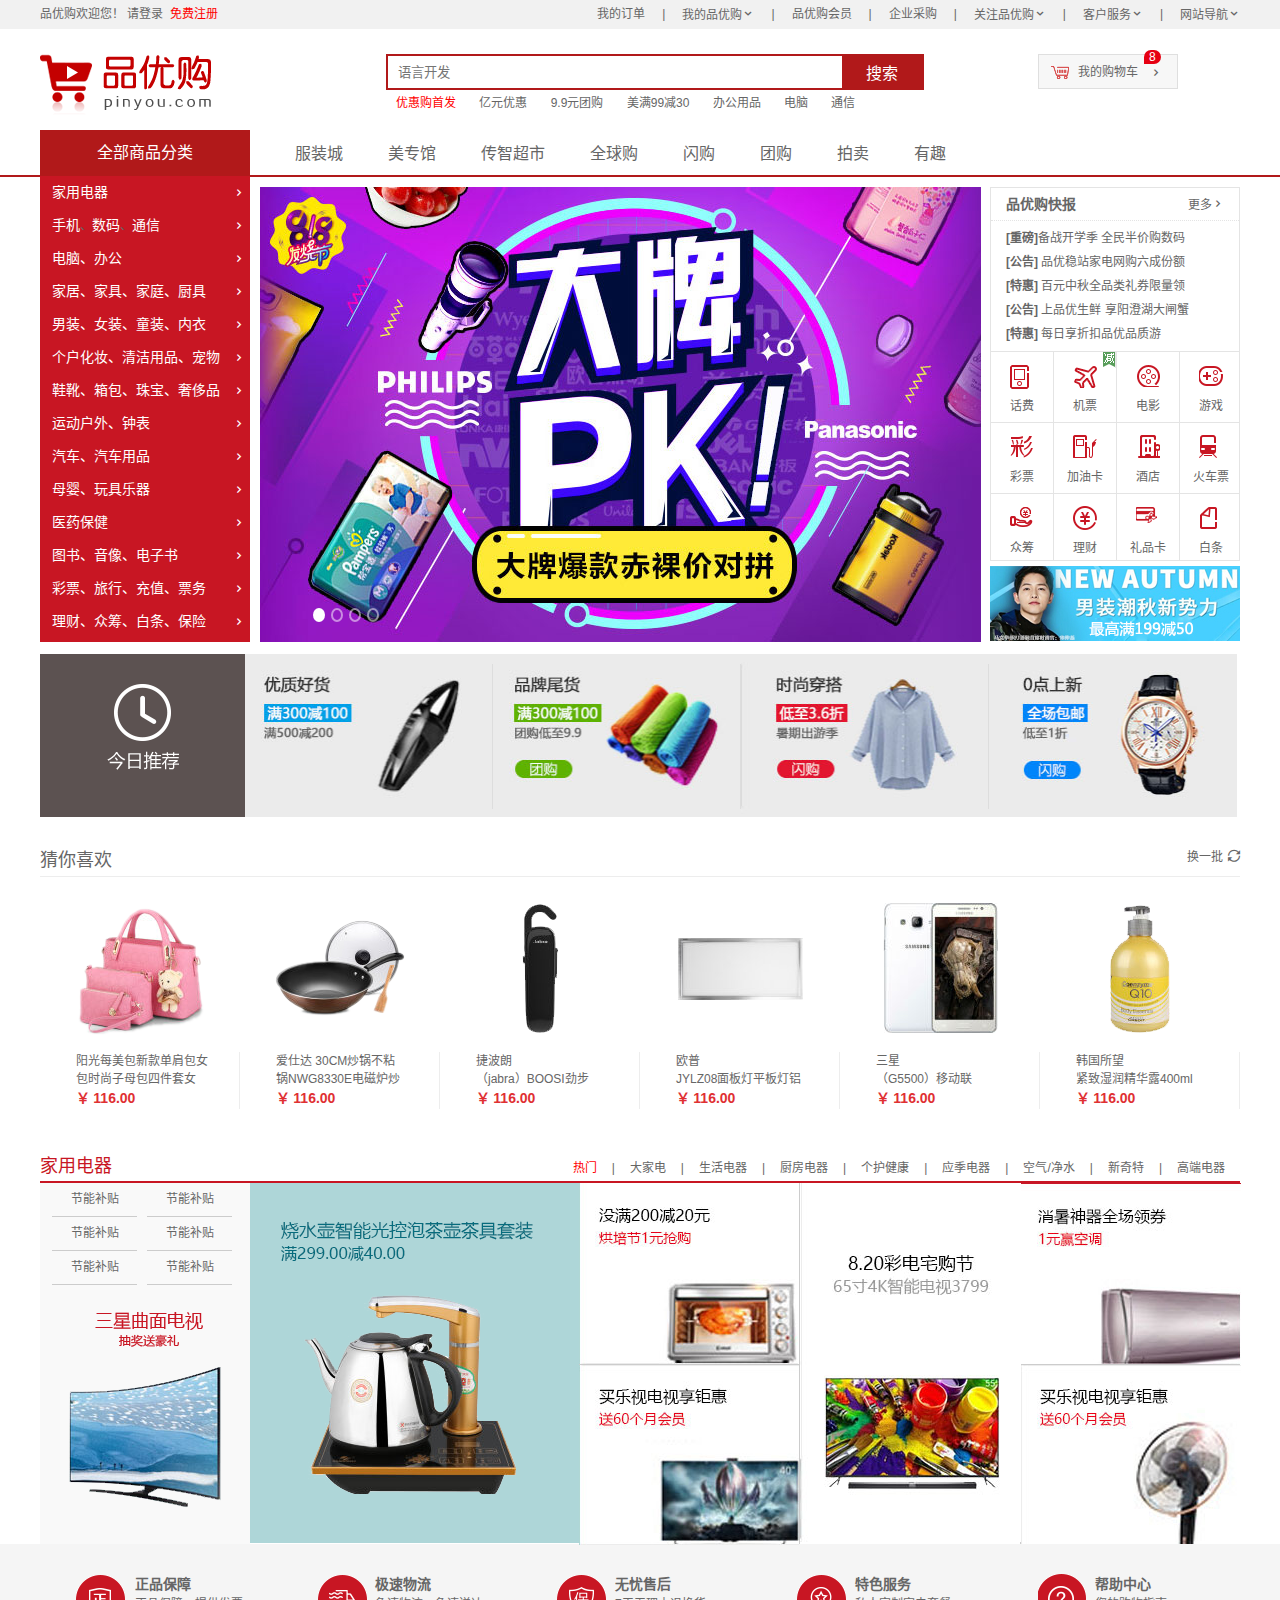
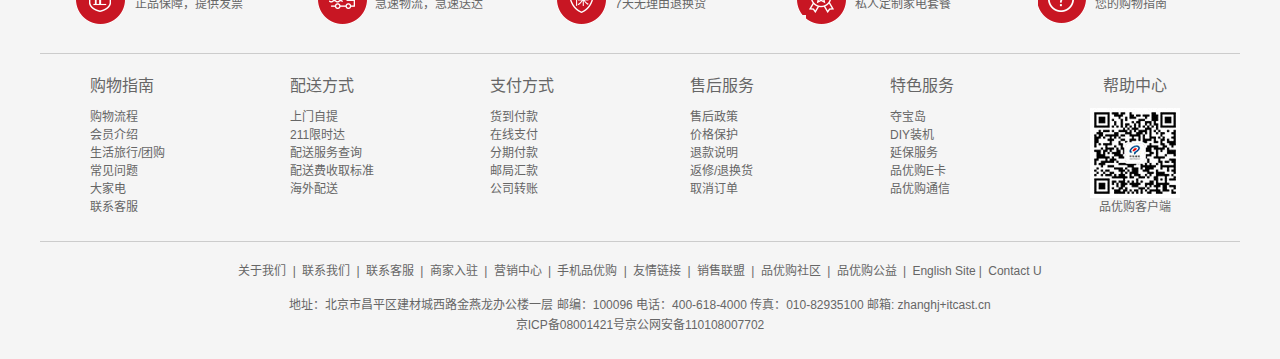
<file: index.html>
<!DOCTYPE html>
<html lang="zh-CN">
<head>
    <meta charset="UTF-8">
    <title>品优购商城-综合网购首选-正品低价、品质保障、配送及时、轻松购物！</title>
<!--    网站说明-->
    <meta name="description" content="品优购商城-专业的综合网上购物商城,销售家电、数码通讯、电脑、家居百货、服装服饰、母婴、图书、食品等数万
    个品牌优质商品.便捷、诚信的服务，为您提供愉悦的网上购物体验!" />
<!--    关键字-->
    <meta name="keywords" content="网上购物,网上商城,手机,笔记本,电脑,MP3,CD,VCD,DV,相机,数码,配件,手表,存储卡,京东" />

<!--    引入favicon图标-->
    <link rel="shortcut icon" href="favicon.ico">
<!--  引入初始化样式页面-->
    <link rel="stylesheet" href="css/base.css">
<!--引入公共样式文件-->
    <link rel="stylesheet" href="css/common.css">
<!--    引入index.css首页专有css-->
    <link rel="stylesheet" href="css/index.css">
<!--    这个animate.js 必须写道 index.js的上面引入-->
    <script src="js/animate.js"></script>
<!--    引入首页的js文件-->
    <script src="js/index.js"></script>
</head>
<body>
    <!--快捷导航模块-->
    <section class="shortcut">
        <div class="w">
            <div class="fl">
                <ul>
                    <li>品优购欢迎您！&nbsp;</li>
                    <li>
                        <a href="#">请登录</a>&nbsp;
                        <a href="register.html" class="style_red">免费注册</a>
                    </li>
                </ul>
            </div>
            <div class="fr">
                <ul>
                    <li>我的订单</li>
                    <li>|</li>
                    <li class="arrow-icon">我的品优购</li>
                    <li>|</li>
                    <li>品优购会员</li>
                    <li>|</li>
                    <li>企业采购</li>
                    <li>|</li>
                    <li class="arrow-icon">关注品优购</li>
                    <li>|</li>
                    <li class="arrow-icon">客户服务</li>
                    <li>|</li>
                    <li class="arrow-icon">网站导航</li>
                </ul>
            </div>
        </div>
    </section>
    <!--header 头部模块制作 start-->
    <header class="header w">
    <!--logo模块-->
    <div class="logo">
        <h1>
            <a href="index.html" title="品优购商城">品优购商城</a>
        </h1>
    </div>
    <!--seatch搜索模块制作-->
    <div class="search">
        <input type="search" name="" id="" placeholder="语言开发">
        <button>搜索</button>
    </div>
    <!--hotwords 模块制作-->
    <div class="hotwords">
        <a href="#" class="style_red">优惠购首发 </a>
        <a href="#">亿元优惠 </a>
        <a href="#">9.9元团购 </a>
        <a href="#">美满99减30</a>
        <a href="#">办公用品</a>
        <a href="#">电脑</a>
        <a href="#">通信</a>
    </div>
    <!--shopcar购物车模块-->
    <div class="shopcar">
        <div class="shopico">
            <img src="images/shopico.png" alt="">
            <img src="images/shopico.png" alt="">
            <img src="images/shopico.png" alt="">
        </div>
        我的购物车
        <i class="count">8</i>
    </div>
    </header>
    <!--nav 制作 -->
    <nav class="nav">
        <div class="w">
            <div class="dropdown">
                <div class="dt">全部商品分类</div>
                <div class="dd">
                    <ul>
                        <li><a href="#">家用电器</a></li>
                        <li><a href="list.html">手机</a>、<a href="#">数码</a>、<a href="#">通信</a></li>
                        <li><a href="#">电脑、办公</a></li>
                        <li><a href="#">家居、家具、家庭、厨具</a></li>
                        <li><a href="#">男装、女装、童装、内衣</a></li>
                        <li><a href="#">个户化妆、清洁用品、宠物</a></li>
                        <li><a href="#">鞋靴、箱包、珠宝、奢侈品</a></li>
                        <li><a href="#">运动户外、钟表</a></li>
                        <li><a href="#">汽车、汽车用品</a></li>
                        <li><a href="#">母婴、玩具乐器</a></li>
                        <li><a href="#">医药保健</a></li>
                        <li><a href="#">图书、音像、电子书</a></li>
                        <li><a href="#">彩票、旅行、充值、票务</a></li>
                        <li><a href="#">理财、众筹、白条、保险</a></li>
                    </ul>
                </div>
            </div>
            <div class="navitems">
                <ul>
                    <li><a href="#">服装城</a></li>
                    <li><a href="#">美专馆</a></li>
                    <li><a href="#">传智超市</a></li>
                    <li><a href="#">全球购</a></li>
                    <li><a href="#">闪购</a></li>
                    <li><a href="#">团购</a></li>
                    <li><a href="#">拍卖</a></li>
                    <li><a href="#">有趣</a></li>
                </ul>
            </div>
        </div>
    </nav>
    <!--首页专有的模块main-->
    <div class="w">
        <div class="main">
            <div class="focus fl">
                <!-- 左侧按钮-->
                <a href="javascript:;" class="arrow-l"><</a>
                <!--右侧按钮-->
                <a href="javascript:;" class="arrow-r">></a>
                <!--核心的滚动区域-->
                <ul>
                    <li>
                        <a href=""><img src="upload/focus.jpg" alt=""></a>
                    </li>
                    <li>
                        <a href=""><img src="upload/focus1.jpg" alt=""></a>
                    </li>
                    <li>
                        <a href=""><img src="upload/focus2.jpg" alt=""></a>
                    </li>
                    <li>
                        <a href=""><img src="upload/focus3.jpg" alt=""></a>
                    </li>

                </ul>
                <!-- 小圆圈-->
                <ol class="circle">

                </ol>
            </div>
            <div class="newsflash">
                <div class="news">
                    <div class="news-hd">
                        <h5>品优购快报</h5>
                        <a href="#" class="more">更多</a>
                    </div>
                    <div class="news-bd">
                        <ul>
                            <li><a href="#" id=""><strong>[重磅]</strong>备战开学季 全民半价购数码</a></li>
                            <li><a href="#" id=""><strong>[公告]</strong> 品优稳站家电网购六成份额</a></li>
                            <li><a href="#" id=""><strong>[特惠]</strong> 百元中秋全品类礼券限量领</a></li>
                            <li><a href="#" id=""><strong>[公告]</strong> 上品优生鲜 享阳澄湖大闸蟹</a></li>
                            <li><a href="#" id=""><strong>[特惠]</strong> 每日享折扣品优品质游</a></li>
                        </ul>
                    </div>
                </div>
                <div class="lifeservice">
                    <ul>
                        <li>
                            <a href="#">
                            <i></i>
                            <p>话费</p>
                            </a>
                        </li>
                        <li>
                            <a href="#">
                            <div class="jian">
                            <img src="upload/jianlogo.png" alt="">
                            </div>
                            <i></i>
                            <p>机票</p>
                            </a>
                        </li>
                        <li>
                            <a href="#">
                            <i></i>
                            <p>电影</p>
                            </a>
                        </li>
                        <li>
                            <a href="#">
                            <i></i>
                            <p>游戏</p>
                            </a>
                        </li>
                        <li>
                            <a href="#">
                            <i></i>
                            <p>彩票</p>
                            </a>
                        </li>
                        <li>
                            <a href="#">
                            <i></i>
                            <p>加油卡</p>
                            </a>
                        </li>
                        <li>
                            <a href="#">
                            <i></i>
                            <p>酒店</p>
                            </a>
                        </li>
                        <li>
                            <a href="#">
                            <i></i>
                            <p>火车票</p>
                            </a>
                        </li>
                        <li>
                            <a href="#">
                            <i></i>
                            <p>众筹</p>
                            </a>
                        </li>
                        <li>
                            <a href="#">
                            <i></i>
                            <p>理财</p>
                            </a>
                        </li>
                        <li>
                            <a href="#">
                            <i></i>
                            <p>礼品卡</p>
                            </a>
                        </li>
                        <li>
                            <a href="#">
                            <i></i>
                            <p>白条</p>
                            </a>
                        </li>
                    </ul>
                </div>
                <div class="bargain">
                    <img src="upload/bargain.png" alt="">
                </div>
            </div>
        </div>
    </div>
    <!--推荐模块-->
    <div class="w recom">
        <div class="recom_hd">
            <img src="images/recom.png" alt="">
        </div>
        <div class="recom_bd">
            <ul>
                <li><img src="upload/recom_01.jpg" alt=""></li>
                <li><img src="upload/recom_02.jpg" alt=""></li>
                <li><img src="upload/recom_03.jpg" alt=""></li>
                <li><img src="upload/recom_04.jpg" alt=""></li>
            </ul>
        </div>
    </div>
    <!--猜你喜欢模块-->
    <div class="w box1">
        <div class="love">
            <h3>猜你喜欢</h3>
            <a href="#">换一批
            <i></i>
            </a>
        </div>
        <div class="shangp">
            <ul>
                <li>
                    <a href="#">
                    <div class="image">
                        <img src="upload/s1.png" alt="">
                    </div>
                    <div class="info">
                        <h4>阳光每美包新款单肩包女<br>包时尚子母包四件套女</h4>
                        <span class="num">￥</span>
                        <span class="del">116.00</span>
                    </div>
                    </a>
                </li>
                <li>
                    <a href="#">
                    <div class="image">
                        <img src="upload/s2.png" alt="">
                    </div>
                    <div class="info">
                        <h4>爱仕达 30CM炒锅不粘<br>锅NWG8330E电磁炉炒</h4>

                        <span class="num">￥</span>
                        <span class="del">116.00</span>
                    </div>
                    </a>
                </li>
                <li>
                    <a href="#">
                    <div class="image">
                        <img src="upload/s3.png" alt="">
                    </div>
                    <div class="info">
                        <h4>捷波朗<br>（jabra）BOOSI劲步</h4>
                        <span class="num">￥</span>
                        <span class="del">116.00</span>
                    </div>
                    </a>
                </li>
                <li>
                    <a href="#">
                    <div class="image">
                        <img src="upload/s4.png" alt="">
                    </div>
                    <div class="info">
                        <h4>欧普<br>JYLZ08面板灯平板灯铝</h4>
                        <span class="num">￥</span>
                        <span class="del">116.00</span>
                    </div>
                    </a>
                </li>
                <li>
                    <a href="#">
                    <div class="image">
                        <img src="upload/s5.png" alt="">
                    </div>
                    <div class="info">
                        <h4>三星<br>（G5500）移动联</h4>
                        <span class="num">￥</span>
                        <span class="del">116.00</span>
                    </div>
                    </a>
                </li>
                <li>
                    <a href="#">
                    <div class="image">
                        <img src="upload/s6.png" alt="">
                    </div>
                    <div class="info">
                        <h4>韩国所望<br>紧致湿润精华露400ml</h4>
                        <span class="num">￥</span>
                        <span class="del">116.00</span>
                    </div>
                    </a>
                </li>
            </ul>
        </div>
    </div>
    <!--楼层区域模块-->
    <div class="floor">
    <!--1楼家电区域-->
        <div class="w jiadian">
            <div class="box_hd">
                <h3>家用电器</h3>
                <div class="tab_list">
                    <ul>
                        <li><a href="#" class="style_red">热门</a>|</li>
                        <li><a href="#">大家电</a>|</li>
                        <li><a href="#">生活电器</a>|</li>
                        <li><a href="#">厨房电器</a>|</li>
                        <li><a href="#">个护健康</a>|</li>
                        <li><a href="#">应季电器</a>|</li>
                        <li><a href="#">空气/净水</a>|</li>
                        <li><a href="#">新奇特</a>|</li>
                        <li><a href="#">高端电器</a></li>
                    </ul>
                </div>
            </div>
            <div class="box_bd">
                <div class="tab_content">
                    <div class="tab_list_item">
                        <div class="col_210">
                            <ul>
                                <li><a href="#">节能补贴</a></li>
                                <li><a href="#">节能补贴</a></li>
                                <li><a href="#">节能补贴</a></li>
                                <li><a href="#">节能补贴</a></li>
                                <li><a href="#">节能补贴</a></li>
                                <li><a href="#">节能补贴</a></li>
                            </ul>
                            <a href="#"><img src="upload/floor-1-1.png" alt=""></a>
                        </div>
                        <div class="col_329">
                            <a href="#"><img src="upload/floor-1-2.png" alt=""></a>
                        </div>
                        <div class="col_221">
                            <a href="#" class="bb"><img src="upload/floor-1-3.jpg" alt=""></a>
                            <a href="#"><img src="upload/floor-1-4.jpg" alt=""></a>
                        </div>
                        <div class="col_221">
                            <a href="#"><img src="upload/floor-1-5.jpg" alt=""></a>
                        </div>
                        <div class="col_219">
                            <a href="#" class="bb"><img src="upload/floor-1-6.jpg" alt=""></a>
                            <a href="#"><img src="upload/floor-1-7.jpg" alt=""></a>


                        </div>
                    </div>
                </div>
            </div>
        </div>
    </div>


    <!--    底部模块的制作-->
    <footer class="footer">
        <div class="w">
            <div class="mod_service">
                <ul>
                    <li>
                        <h5 class="ensure"></h5>
                        <div class="service_txt">
                            <h4>正品保障</h4>
                            <p>正品保障，提供发票</p>
                        </div>
                    </li>
                    <li>
                        <h5 class="logistics"></h5>
                        <div class="service_txt">
                            <h4 >极速物流</h4>
                            <p>急速物流，急速送达</p>
                        </div>
                    </li>
                    <li>
                        <h5 class="service"></h5>
                        <div class="service_txt">
                            <h4>无忧售后</h4>
                            <p>7天无理由退换货</p>
                        </div>
                    </li>
                    <li>
                        <h5 class="item"></h5>
                        <div class="service_txt">
                            <h4>特色服务</h4>
                            <p>私人定制家电套餐</p>
                        </div>
                    </li>
                    <li>
                        <h5 class="assist"></h5>
                        <div class="service_txt">
                            <h4>帮助中心</h4>
                            <p>您的购物指南</p>
                        </div>
                    </li>
                </ul>
            </div>
            <div class="mod_help">
                <dl>
                    <dt>购物指南</dt>
                    <dd><a href="#">购物流程</a></dd>
                    <dd><a href="#">会员介绍</a></dd>
                    <dd><a href="#">生活旅行/团</a>购</dd>
                    <dd><a href="#">常见问题</a></dd>
                    <dd><a href="#">大家电</a></dd>
                    <dd><a href="#">联系客服</a></dd>
                </dl>
                <dl>
                    <dt>配送方式</dt>
                    <dd><a href="#">上门自提</a></dd>
                    <dd><a href="#">211限时达</a></dd>
                    <dd><a href="#">配送服务查询</a></dd>
                    <dd><a href="#">配送费收取标准</a></dd>
                    <dd><a href="#">海外配送</a></dd>
                </dl>
                <dl>
                    <dt>支付方式</dt>
                    <dd><a href="#">货到付款</a></dd>
                    <dd><a href="#">在线支付</a></dd>
                    <dd><a href="#">分期付款</a></dd>
                    <dd><a href="#">邮局汇款</a></dd>
                    <dd><a href="#">公司转账</a></dd>
                </dl>
                <dl>
                    <dt>售后服务</dt>
                    <dd><a href="#">售后政策</a></dd>
                    <dd><a href="#">价格保护</a></dd>
                    <dd><a href="#">退款说明</a></dd>
                    <dd><a href="#">返修/退换货</a></dd>
                    <dd><a href="#">取消订单</a></dd>

                </dl>
                <dl>
                    <dt>特色服务</dt>
                    <dd><a href="#">夺宝岛</a></dd>
                    <dd><a href="#">DIY装机</a></dd>
                    <dd><a href="#">延保服务</a></dd>
                    <dd><a href="#">品优购E卡</a></dd>
                    <dd><a href="#">品优购通信</a></dd>
                </dl>
                <dl>
                    <dt>帮助中心</dt>
                    <img src="images/wx_cz.jpg" alt="">
                    品优购客户端
                </dl>
            </div>
            <div class="mod_copyright">
                <div class="links">
                    <a href="#">关于我们</a>   | <a href="#">联系我们</a>  | <a href="#">联系客服</a>  | <a href="#">商家入驻</a>  | <a
                        href="#">营销中心</a>  | <a href="#">手机品优购</a>  | <a href="#">友情链接 </a> | <a href="#">销售联盟</a>  | <a
                        href="#">品优购社区</a>   | <a href="#">品优购公益</a>  | <a href="#">English Site</a>| <a href="#">Contact U</a>
                 </div>
                <div class="copyright">
                    地址：北京市昌平区建材城西路金燕龙办公楼一层 邮编：100096 电话：400-618-4000 传真：010-82935100 邮箱: zhanghj+itcast.cn</br>
                    京ICP备08001421号京公网安备110108007702
                </div>
            </div>
        </div>
    </footer>
</body>
</html>
</file>
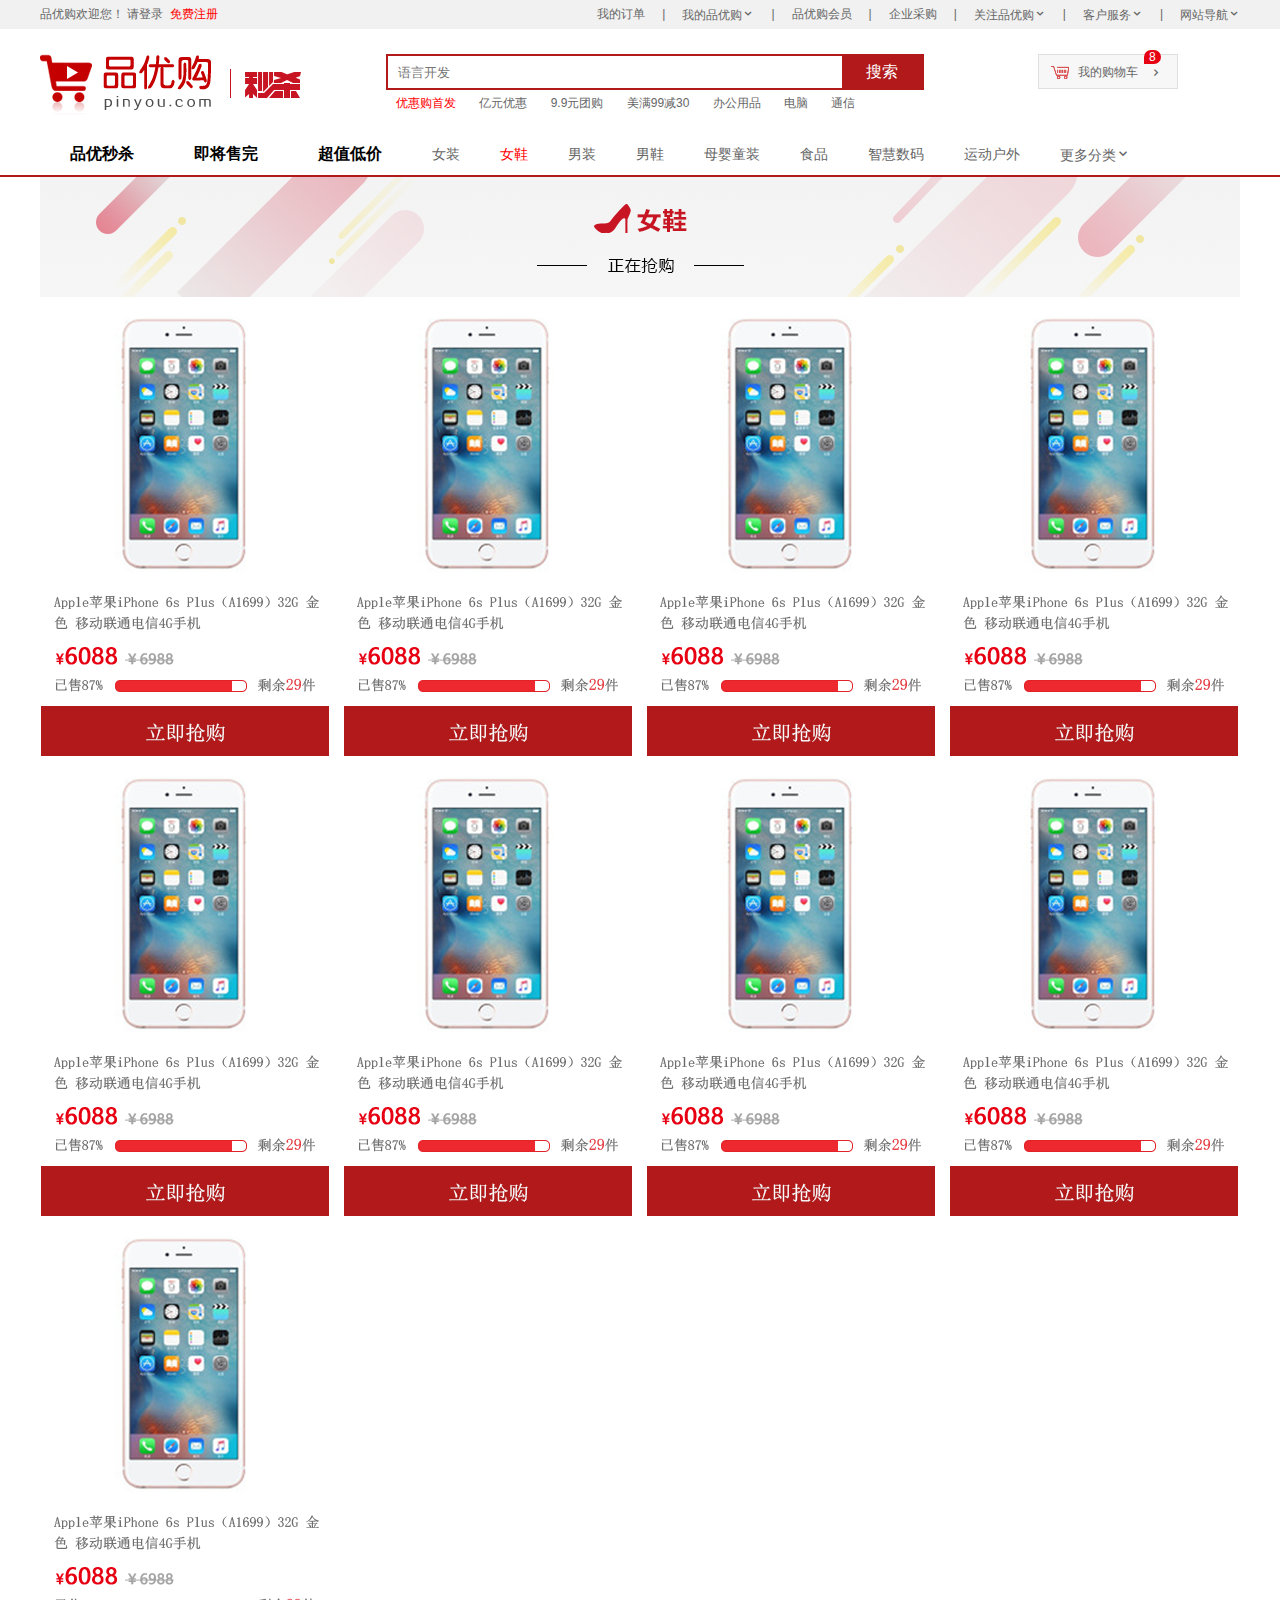
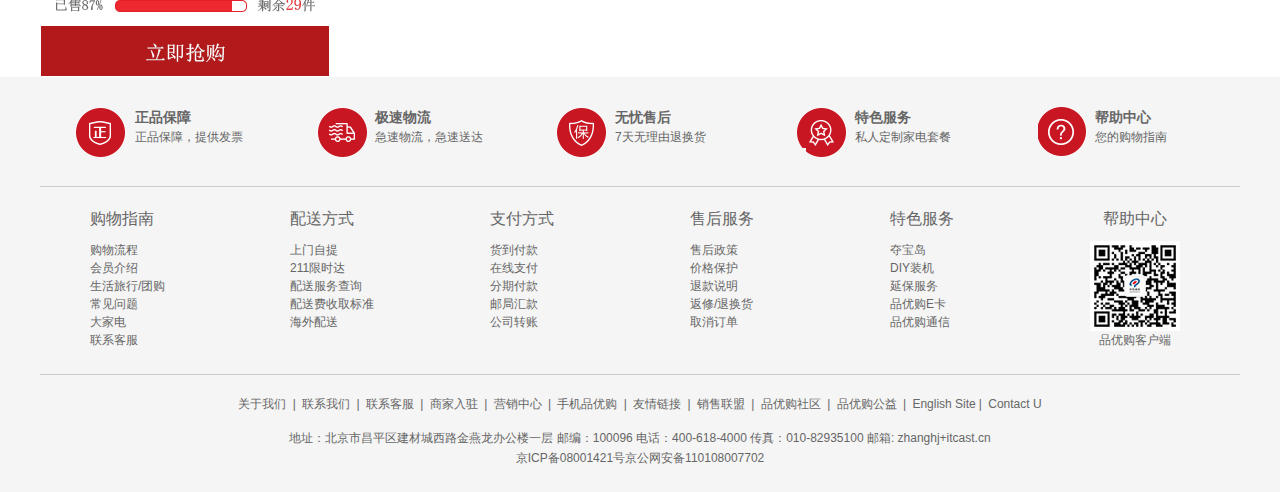
<file: list.html>
<!DOCTYPE html>
<html lang="en">
<head>
    <meta charset="UTF-8">
    <title>列表页-综合网购首选-正品低价、品质保障、配送及时、轻松购物！</title>
    <!--网站说明-->
    <meta name="description" content="品优购商城-专业的综合网上购物商城,销售家电、数码通讯、电脑、家居百货、服装服饰、母婴、图书、食品等数万
    个品牌优质商品.便捷、诚信的服务，为您提供愉悦的网上购物体验!" />
    <!--关键字-->
    <meta name="keywords" content="网上购物,网上商城,手机,笔记本,电脑,MP3,CD,VCD,DV,相机,数码,配件,手表,存储卡,京东" />
    <!--引入favicon图标-->
    <link rel="shortcut icon" href="favicon.ico">
    <!--  引入初始化样式页面-->
    <link rel="stylesheet" href="css/base.css">
    <!--引入公共样式文件-->
    <link rel="stylesheet" href="css/common.css">
    <!--引入列表页css-->
    <link rel="stylesheet" href="css/list.css">
</head>
<body>
    <!--快捷导航模块-->
    <section class="shortcut">
        <div class="w">
            <div class="fl">
                <ul>
                    <li>品优购欢迎您！&nbsp;</li>
                    <li>
                        <a href="#">请登录</a>&nbsp;
                        <a href="#" class="style_red">免费注册</a>
                    </li>
                </ul>
            </div>
            <div class="fr">
                <ul>
                    <li>我的订单</li>
                    <li>|</li>
                    <li class="arrow-icon">我的品优购</li>
                    <li>|</li>
                    <li>品优购会员</li>
                    <li>|</li>
                    <li>企业采购</li>
                    <li>|</li>
                    <li class="arrow-icon">关注品优购</li>
                    <li>|</li>
                    <li class="arrow-icon">客户服务</li>
                    <li>|</li>
                    <li class="arrow-icon">网站导航</li>
                </ul>
            </div>
        </div>
    </section>
    <!--header 头部模块制作 start-->
    <header class="header w">
        <!--logo模块-->
        <div class="logo">
        <h1>
            <a href="index.html" title="品优购商城">品优购商城</a>
        </h1>
    </div>
        <!--列表页的秒杀模块-->
        <div class="sk">
            <img src="images/sk.png" alt="">
        </div>
    <!--seatch搜索模块制作-->
    <div class="search">
        <input type="search" name="" id="" placeholder="语言开发">
        <button>搜索</button>
    </div>
    <!--hotwords 模块制作-->
    <div class="hotwords">
        <a href="#" class="style_red">优惠购首发 </a>
        <a href="#">亿元优惠 </a>
        <a href="#">9.9元团购 </a>
        <a href="#">美满99减30</a>
        <a href="#">办公用品</a>
        <a href="#">电脑</a>
        <a href="#">通信</a>
    </div>
    <!--shopcar购物车模块-->
    <div class="shopcar">
        <div class="shopico">
            <img src="images/shopico.png" alt="">
            <img src="images/shopico.png" alt="">
            <img src="images/shopico.png" alt="">
        </div>
        我的购物车
        <i class="count">8</i>
    </div>
    </header>
    <!--nav 制作 -->
    <nav class="nav">
        <div class="w">
            <div class="sk_list">
                <ul>
                    <li><a href="#">品优秒杀</a></li>
                    <li><a href="#">即将售完</a></li>
                    <li><a href="#">超值低价</a></li>
                </ul>
            </div>
            <div class="sk_con">
                <ul>
                    <li><a href="#">女装</a></li>
                    <li><a href="#" class="style_red">女鞋</a></li>
                    <li><a href="#">男装</a></li>
                    <li><a href="#">男鞋</a></li>
                    <li><a href="#">母婴童装</a></li>
                    <li><a href="#">食品</a></li>
                    <li><a href="#">智慧数码</a></li>
                    <li><a href="#">运动户外</a></li>
                    <li><a href="#">更多分类</a></li>
                </ul>
            </div>
        </div>
    </nav>
    <!--列表页主体部分-->
    <div class="w sk_container">
        <div class="sk_hd">
            <img src="upload/bg_03.png" alt="">
        </div>
        <div class="sk_bd">
           <ul class="clearfix"> <!--clearfix清除浮动-->
                <li>
                    <img src="upload/list.png" alt="">
                </li>
                <li>
                    <img src="upload/list.png" alt="">
                </li>
                <li>
                    <img src="upload/list.png" alt="">
                </li>
                <li>
                    <img src="upload/list.png" alt="">
                </li>
                <li>
                    <img src="upload/list.png" alt="">
                </li>
                <li>
                    <img src="upload/list.png" alt="">
                </li>
                <li>
                    <img src="upload/list.png" alt="">
                </li>
                <li>
                    <img src="upload/list.png" alt="">
                </li>
                <li>
                    <img src="upload/list.png" alt="">
                </li>
            </ul>

        </div>
    </div>



    <!--    底部模块的制作-->
    <footer class="footer">
        <div class="w">
            <div class="mod_service">
                <ul>
                    <li>
                        <h5 class="ensure"></h5>
                        <div class="service_txt">
                            <h4>正品保障</h4>
                            <p>正品保障，提供发票</p>
                        </div>
                    </li>
                    <li>
                        <h5 class="logistics"></h5>
                        <div class="service_txt">
                            <h4 >极速物流</h4>
                            <p>急速物流，急速送达</p>
                        </div>
                    </li>
                    <li>
                        <h5 class="service"></h5>
                        <div class="service_txt">
                            <h4>无忧售后</h4>
                            <p>7天无理由退换货</p>
                        </div>
                    </li>
                    <li>
                        <h5 class="item"></h5>
                        <div class="service_txt">
                            <h4>特色服务</h4>
                            <p>私人定制家电套餐</p>
                        </div>
                    </li>
                    <li>
                        <h5 class="assist"></h5>
                        <div class="service_txt">
                            <h4>帮助中心</h4>
                            <p>您的购物指南</p>
                        </div>
                    </li>
                </ul>
            </div>
            <div class="mod_help">
                <dl>
                    <dt>购物指南</dt>
                    <dd><a href="#">购物流程</a></dd>
                    <dd><a href="#">会员介绍</a></dd>
                    <dd><a href="#">生活旅行/团</a>购</dd>
                    <dd><a href="#">常见问题</a></dd>
                    <dd><a href="#">大家电</a></dd>
                    <dd><a href="#">联系客服</a></dd>
                </dl>
                <dl>
                    <dt>配送方式</dt>
                    <dd><a href="#">上门自提</a></dd>
                    <dd><a href="#">211限时达</a></dd>
                    <dd><a href="#">配送服务查询</a></dd>
                    <dd><a href="#">配送费收取标准</a></dd>
                    <dd><a href="#">海外配送</a></dd>
                </dl>
                <dl>
                    <dt>支付方式</dt>
                    <dd><a href="#">货到付款</a></dd>
                    <dd><a href="#">在线支付</a></dd>
                    <dd><a href="#">分期付款</a></dd>
                    <dd><a href="#">邮局汇款</a></dd>
                    <dd><a href="#">公司转账</a></dd>
                </dl>
                <dl>
                    <dt>售后服务</dt>
                    <dd><a href="#">售后政策</a></dd>
                    <dd><a href="#">价格保护</a></dd>
                    <dd><a href="#">退款说明</a></dd>
                    <dd><a href="#">返修/退换货</a></dd>
                    <dd><a href="#">取消订单</a></dd>

                </dl>
                <dl>
                    <dt>特色服务</dt>
                    <dd><a href="#">夺宝岛</a></dd>
                    <dd><a href="#">DIY装机</a></dd>
                    <dd><a href="#">延保服务</a></dd>
                    <dd><a href="#">品优购E卡</a></dd>
                    <dd><a href="#">品优购通信</a></dd>
                </dl>
                <dl>
                    <dt>帮助中心</dt>
                    <img src="images/wx_cz.jpg" alt="">
                    品优购客户端
                </dl>
            </div>
            <div class="mod_copyright">
                <div class="links">
                    <a href="#">关于我们</a>   | <a href="#">联系我们</a>  | <a href="#">联系客服</a>  | <a href="#">商家入驻</a>  | <a
                        href="#">营销中心</a>  | <a href="#">手机品优购</a>  | <a href="#">友情链接 </a> | <a href="#">销售联盟</a>  | <a
                        href="#">品优购社区</a>   | <a href="#">品优购公益</a>  | <a href="#">English Site</a>| <a href="#">Contact U</a>
                 </div>
                <div class="copyright">
                    地址：北京市昌平区建材城西路金燕龙办公楼一层 邮编：100096 电话：400-618-4000 传真：010-82935100 邮箱: zhanghj+itcast.cn</br>
                    京ICP备08001421号京公网安备110108007702
                </div>
            </div>
        </div>
    </footer>
</body>
</html>
</file>
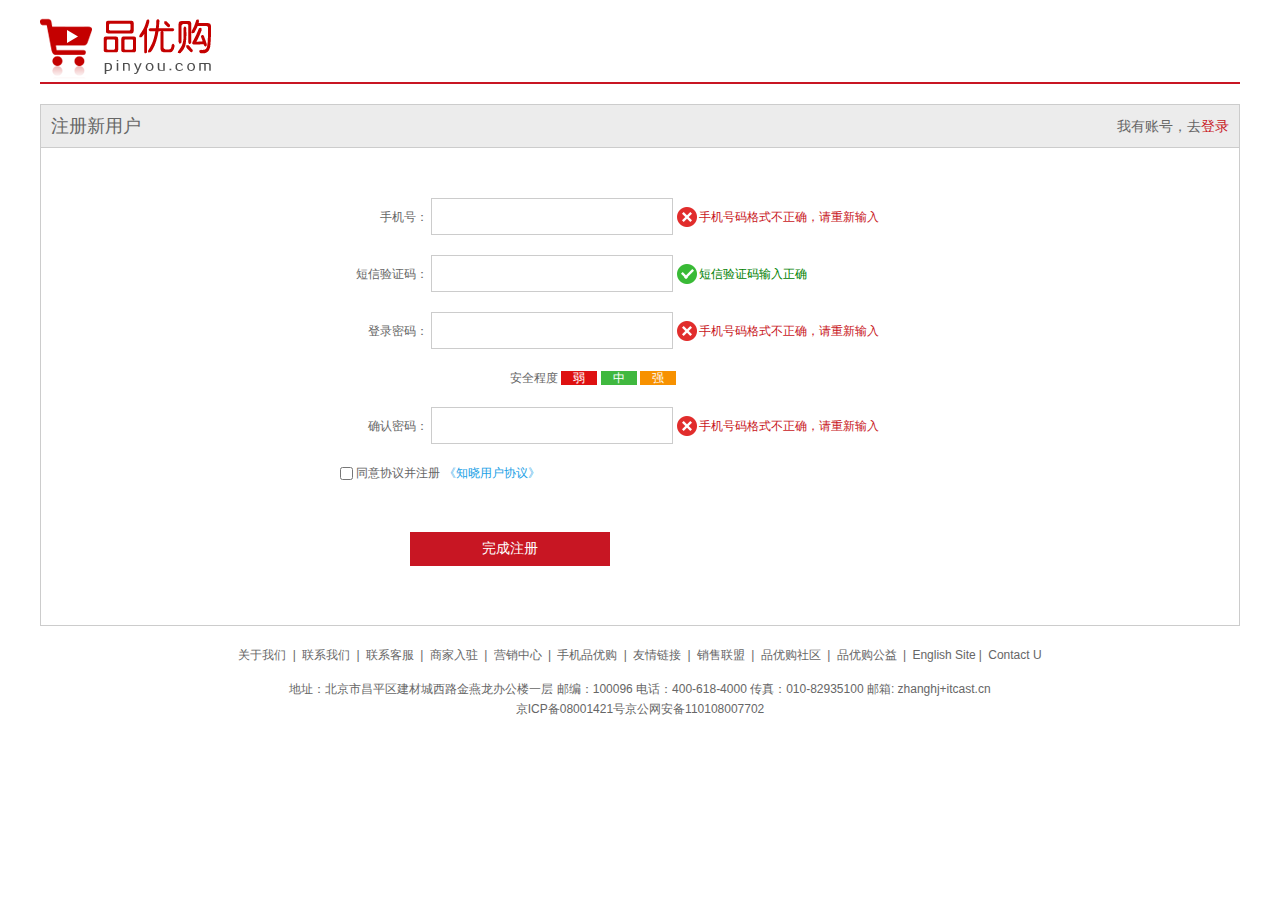
<file: register.html>
<!DOCTYPE html>
<html lang="en">
<head>
    <meta charset="UTF-8">
    <title>个人注册</title>
  <!--引入favicon图标-->
    <link rel="shortcut icon" href="favicon.ico">
    <!--引入初始化的css-->
    <link rel="stylesheet" href="css/base.css">
    <!--引入注册页的css-->
    <link rel="stylesheet" href="css/register.css">
</head>
<body>
    <div class="w">
        <header>
            <div class="logo">
                <a href="index.html"><img src="images/logo.png" alt=""></a>
            </div>
        </header>
        <div class="registerarea">
            <h3>注册新用户
                <div class="login">我有账号，去<a href="#">登录</a></div>
            </h3>
            <div class="reg_form">
                <form action="">
                    <ul>
                    <li>
                        <label for="">手机号：</label>
                        <input type="text" class="inp">
                        <span class="error"><i class="error_icon"></i>手机号码格式不正确，请重新输入</span>
                    </li>
                    <li>
                        <label for="">短信验证码：</label>
                        <input type="text" class="inp">
                        <span class="success"><i class="success_icon"></i>短信验证码输入正确</span>
                    </li>
                    <li>
                        <label for="">登录密码：</label>
                        <input type="password" class="inp">
                        <span class="error"><i class="error_icon"></i>手机号码格式不正确，请重新输入</span>
                    </li>
                    <li class="safe">安全程度 <em class="ruo">弱</em> <em class="zhong">中</em> <em class="qiang">强</em>   </li>
                    <li>
                        <label for="">确认密码：</label>
                        <input type="password" class="inp">
                        <span class="error"><i class="error_icon"></i>手机号码格式不正确，请重新输入</span>
                    </li>
                    <li class="agree"><input type="checkbox" name="" id=""> 同意协议并注册 <a href="#">《知晓用户协议》</a></li>
                    <li>
                        <input type="submit" value="完成注册" class="btn">
                    </li>
                </ul>
                </form>
            </div>
        </div>
        <footer>
            <div class="mod_copyright">
                <div class="links">
                    <a href="#">关于我们</a>   | <a href="#">联系我们</a>  | <a href="#">联系客服</a>  | <a href="#">商家入驻</a>  | <a
                        href="#">营销中心</a>  | <a href="#">手机品优购</a>  | <a href="#">友情链接 </a> | <a href="#">销售联盟</a>  | <a
                        href="#">品优购社区</a>   | <a href="#">品优购公益</a>  | <a href="#">English Site</a>| <a href="#">Contact U</a>
                 </div>
                <div class="copyright">
                    地址：北京市昌平区建材城西路金燕龙办公楼一层 邮编：100096 电话：400-618-4000 传真：010-82935100 邮箱: zhanghj+itcast.cn</br>
                    京ICP备08001421号京公网安备110108007702
                </div>
            </div>
        </footer>
    </div>
</body>
</html>
</file>
<file: css/base.css>
/* 把我们所有标签的内外边距清零 */
* {
    margin: 0;
    padding: 0;
    /*css3盒子模型*/
    box-sizing: border-box;
}
/* em 和 i 斜体的文字不倾斜 */
em,
i {
    font-style: normal;
}
/* 去掉li 的小圆点 */
li {
    list-style: none;
}

img {
    /* border 0 照顾低版本浏览器 如果 图片外面包含了链接会有边框的问题 */
    border: 0;
    /* 取消图片底侧有空白缝隙的问题 */
    vertical-align: middle;
}

button {
    /* 当我们鼠标经过button 按钮的时候，鼠标变成小手 */
    cursor: pointer;
}

a {
    color: #666;
    text-decoration: none;
}

a:hover {
    color: #c81623;
}

button,
input {
    /* "\5B8B\4F53" 就是宋体的意思 这样浏览器兼容性比较好 */
    font-family: Microsoft YaHei, Heiti SC, tahoma, arial, Hiragino Sans GB, "\5B8B\4F53", sans-serif;
    /*默认有灰色边框我们需要手动去掉*/
    border: 0;
    outline: none;
}

body {
    /* CSS3 抗锯齿形 让文字显示的更加清晰 */
    -webkit-font-smoothing: antialiased;
    background-color: #fff;
    font: 12px/1.5 Microsoft YaHei, Heiti SC, tahoma, arial, Hiragino Sans GB, "\5B8B\4F53", sans-serif;
    color: #666;
}

.hide,
.none {
    display: none;
}
/* 清除浮动 */
.clearfix:after {
    visibility: hidden;
    clear: both;
    display: block;
    content: ".";
    height: 0;
}

.clearfix {
    *zoom: 1;
}
</file>
<file: css/common.css>
/*字体图标声明 这里一定要注意路径的变化*/
@font-face {
  font-family: 'icomoon';
  src:  url('../fonts/icomoon.eot?tomleg');
  src:  url('../fonts/icomoon.eot?tomleg#iefix') format('embedded-opentype'),
    url('../fonts/icomoon.ttf?tomleg') format('truetype'),
    url('../fonts/icomoon.woff?tomleg') format('woff'),
    url('../fonts/icomoon.svg?tomleg#icomoon') format('svg');
  font-weight: normal;
  font-style: normal;
  font-display: block;
}
/*版心*/
.w {
    width: 1200px;
    margin: 0 auto;
}
.fl {
    float: left;
}
.fr {
    float: right;
}
.style_red {
    color: red;
}
/*快捷导航模块*/
.shortcut {
    height: 29px;
    line-height: 29px;
    background-color: #f1f1f1;
}
.shortcut ul li {
    float: left;
}
.shortcut .fr {
    float: right;
}
/*选择所有的偶数的小li*/
/*.shortcut .fr ul li:nth-child(even) {*/
/*    width: 1px;*/
/*    height: 12px;*/
/*    background-color: #666;*/
/*    margin: 9px 15px 0;*/
/*}*/
.shortcut .fr ul li:nth-child(even) {
    margin-left: 17px;
    margin-right: 17px;

}
.arrow-icon::after {
    content: "\e91e";
    font-family: 'icomoon';
}
/*header 头部制作*/
.header {
    position: relative;
    height: 101px;

}
.logo {
    position: absolute;
    top: 25px;
    width: 171px;
    height: 61px;

}
.logo a {
    display: block;
    width: 171px;
    height: 61px;
    background: url("../images/logo.png") no-repeat;
    /*让文字隐藏*/
    font-size: 0;
}
.search {
    position: absolute;
    left: 346px;
    top:25px;
    width: 538px;
    height: 36px;
    border: 2px solid #b1191a;
}
.search input {
    float: left;
    width: 454px;
    height: 32px;
    padding-left:10px;
}
.search button {
    float: left;
    width: 80px;
    height: 32px;
    background-color: #b1191a;
    color: #ffffff;
    font-size: 16px;
}
.hotwords {
    position: absolute;
    top: 65px;
    left: 346px;
}
.hotwords a {
    margin:0 10px;
}
.shopcar {
    position: absolute;
    right: 62px;
    top: 25px;
    width: 140px;
    height: 35px;
    line-height: 35px;
    text-align: center;
    border: 1px solid #dfdfdf;
    background-color: #f7f7f7;
}
/*!*.shopcar::before {*!*/
/*    background: url("../images/shopico.png");*/
/*}*/
.shopico img {
    float: left;
    position: absolute;
    top: 11px;
    left: 12px;
    background-repeat: no-repeat;
}
.shopcar:after {
    position: absolute;
    top: 1px;
    right: 15px;
    content: "\e920";
    font-family: 'icomoon';
}
.count {
    position: absolute;
    top: -5px;
    left: 105px;
    line-height: 14px;
    height: 14px;
    color: #fff;
    background-color: #e60012;
    padding: 0 5px;
    border-radius: 7px 7px 7px 0;
}
/*nav模块制作*/
.nav {
    height: 47px;
    border-bottom: 2px solid #b1191a;
}
.nav .dropdown {
    float: left;
    width: 210px;
    height: 46px;
    background-color: #b1191a;
}
.nav .navitems {
    float: left;
}
.dropdown .dt {
    width: 100%;
    height: 100%;
    color: #fff;
    text-align: center;
    line-height: 45px;
    font-size: 16px;
}
.dropdown .dd {
    width: 210px;
    height: 466px;
    background-color: #c81623;
}
.dropdown .dd ul li {
    position: relative;
    height: 33px;
    line-height: 33px;
    margin-left: 2px;
    padding-left: 10px;
}
.dropdown .dd ul li:hover {
    background-color: #fff;
}
.dropdown .dd ul li::after {
    position: absolute;
    top: 1px;
    right: 5px;
    color: #fff;
    content: "\e920";
    font-family: 'icomoon';
    font-size: 14px''
}

.dropdown .dd ul li a {
    font-size: 14px;
    color: #fff;
}
.dropdown .dd ul li:hover a {
    color: #c81623;

}
.navitems ul li {
    float: left;
    line-height: 47px;
    font-size: 16px;
    color: #b3b3b3;
    margin-left: 45px;
}



/*底部模块制作*/
.footer {
    height: 415px;
    background-color: #f5f5f5;
    padding-top: 30px;
}
.mod_service {
    height: 80px;
    border-bottom: 1px solid #ccc;
}
.mod_service ul li {
    float: left;
    width: 240px;
    height: 50px;
    padding-left: 35px;
}
.mod_service ul li h5 {
    float: left;
    height: 51px;
    width: 52px;
    margin-right: 8px;
}
.mod_service .ensure {
    background: url("../upload/icons.png") no-repeat -252px -2px;
}
.mod_service .logistics {
    background: url("../upload/icons.png") no-repeat -252px -53px;
}
.mod_service .service {
    background: url("../upload/icons.png") no-repeat -255px -105px;
}
.mod_service .item {
    background: url("../upload/icons.png") no-repeat -256px -156px;
}
.mod_service .assist {
    background: url("../upload/icons.png") no-repeat -255px -209px;
}
.service_txt h4 {
    font-size: 14px;
}
.service_txt p {
    font-size: 12px;
}
.mod_help {
    height: 188px;
    border-bottom: 1px solid #ccc;
    padding-top: 20px;
    padding-left: 50px;
}
.mod_help dl {
    float: left;
    width: 200px;
}
.mod_help dl:last-child {
    width: 90px;
    text-align: center;
}
.mod_help dl dt {
    font-size: 16px;
    margin-bottom: 10px;
}
.mod_copyright {
    text-align: center;
    padding-top: 20px;
}
.links {
    margin-bottom: 15px;
}
.links a {
    margin: 0 3px;
}
.copyright {
    line-height: 20px;
}
</file>
<file: css/index.css>
.main {
    width: 980px;
    height: 455px;
    margin-left: 220px;
    margin-top: 10px;
}
.focus {
    position: relative;
    width: 721px;
    height: 455px;
    background-color: purple;
    overflow: hidden;
}
.focus ul {
    position: absolute;
    top: 0;
    left: 0;
    width: 600%;
}
.focus ul li {
    float: left;
}
.current {
    background-color: #fff;
}
.arrow-l,
.arrow-r {
    display: none;
    position: absolute;
    top: 50%;
    margin-top: -20px;
    width: 24px;
    height: 40px;
    background: rgba(0, 0, 0, .3);
    text-align: center;
    line-height: 40px;
    color: #fff;
    font-family: 'icomoon';
    font-size: 18px;
    z-index: 2;
}

.arrow-r {
    right: 0;
}
.circle {
    position: absolute;
    bottom: 10px;
    left: 50px;
}

.circle li {
    float: left;
    width: 12px;
    height: 14px;
    /*background-color: #fff;*/
    border: 2px solid rgba(255, 255, 255, 0.5);
    margin: 10px 3px;
    border-radius: 50%;
    /*鼠标经过显示小手*/
    cursor: pointer;
}
.newsflash {
    float: right;
    width: 250px;
    height: 455px;
}
.news {
    height: 165px;
    border: 1px solid #e4e4e4;
}
.news-hd {
    height: 33px;
    line-height: 33px;
    border-bottom: 1px dotted #e4e4e4;
    padding: 0 15px;
}
.news-hd h5 {
    float: left;
    font-size: 14px;
}
.news-hd .more {
    float: right;
}
.news-hd .more::after {
    font-family: 'icomoon';
    content: '\e920';
}
.news-bd {
    padding: 5px 15px 0;
}
.news-bd ul li {
    height: 24px;
    line-height: 24px;
    overflow: hidden;
    white-space: nowrap;
    text-overflow: ellipsis;

}
.lifeservice {
    
    overflow: hidden;
    height: 209px;
    border: 1px solid #e4e4e4;
    border-top:0;
}
.lifeservice ul {
    width: 252px;
}
.lifeservice ul li {
    float: left;
    width: 63px;
    height: 71px;
    border-right: 1px solid #e4e4e4;
    border-bottom: 1px solid #e4e4e4;
    text-align: center;
}
.lifeservice ul li i {
    display: inline-block;
    width: 24px;
    height: 28px;
    background-color: pink;
    margin-top: 12px;
}
.lifeservice ul li:nth-child(1) i {
    background: url("../upload/icons.png") no-repeat -19px -15px;
}
.lifeservice ul li:nth-child(2) i {
    background: url("../upload/icons.png") no-repeat -79px -16px;
}
.lifeservice ul li:nth-child(3) i {
    background: url("../upload/icons.png") no-repeat -141px -17px;
}
.lifeservice ul li:nth-child(4) i {
    background: url("../upload/icons.png") no-repeat -206px -16px;
}
.lifeservice ul li:nth-child(5) i {
    background: url("../upload/icons.png") no-repeat -17px -88px;
}
.lifeservice ul li:nth-child(6) i {
    background: url("../upload/icons.png") no-repeat -80px -88px;
}
.lifeservice ul li:nth-child(7) i {
    background: url("../upload/icons.png") no-repeat -141px -88px;
}
.lifeservice ul li:nth-child(8) i {
    background: url("../upload/icons.png") no-repeat -209px -88px;
}
.lifeservice ul li:nth-child(9) i {
    background: url("../upload/icons.png") no-repeat -17px -159px;
}
.lifeservice ul li:nth-child(10) i {
    background: url("../upload/icons.png") no-repeat -79px -159px;
}
.lifeservice ul li:nth-child(11) i {
    background: url("../upload/icons.png") no-repeat -144px -159px;
}
.lifeservice ul li:nth-child(12) i {
    background: url("../upload/icons.png") no-repeat -208px -159px;
}

.lifeservice .jian {
    position: relative;
}
.lifeservice .jian img {
    position: absolute;
    top:0;
    right: 0;
}
.bargain {
    margin-top: 5px;
}
/*推荐模块*/
.recom {
    height: 163px;
    background-color: #ebebe;
    margin-top: 12px;
}
.recom_hd {
    float: left;
    height: 163px;
    width: 205px;
    background-color: #5c5251;
    text-align: center;
    padding-top: 30px;
}

.recom_bd {
    float: left;
}
.recom_bd ul li {
    position: relative;
    float: left;
}
.recom_bd ul li img {
    width: 248px;
    height: 163px;
}
.recom_bd ul li:nth-child(-n+3)::after {
    content: '';
    position: absolute;
    right: 0;
    top: 10px;
    width: 1px;
    height: 145px;
    background-color: #ddd;
}
.box1 {
    height: 276px;
    margin-top: 30px;
}
.box1 .love {
    height: 29px;
}
.box1 .love h3 {
    float: left;
    font-size: 18px;
    font-weight: 400;
}
.box1 .love a {
    float: right;
    right: 0;
    font-size: 12px;
}
.box1 .love a i {
    margin-left: 2px;
}
.box1 .love a i::after {
    font-family: 'icomoon';
    content: "\ea2e";
}
.box1 .shangp {
    border-top: 1px solid #ededed;
    box-sizing: content-box;
}
.shangp ul li {
    width: 200px;
    height: 233px;
    float: left;

}
.shangp ul li .image {
    width: 200px;
    height: 163px;
    /*父元素要center，子元素才能vertical-align: middle，实现图片居中对齐*/
    text-align: center;
    line-height: 163px;
}

.shangp ul li .image img {
    margin-top: 20px;
    border: 0;
    /*父元素要center，子元素才能vertical-align: middle，实现图片居中对齐*/
    vertical-align: middle;
}
.info {
    margin-top: 12px;
    margin-left: 36px;

}
.info:nth-child(-n+5) {
    border-right: 1px solid #ededed;
}
.info h4 {
    font-size: 12px;
    font-weight: 400;
}
.info span {
    font-size: 14px;
    font-weight: 700;
    color: #df3033;
}
/*家用电梯模块*/
.box_hd {
    height: 30px;
    border-bottom: 2px solid #c81623;
}
.box_hd h3 {
    float: left;
    font-size: 18px;
    color: #c81623;
    font-weight: 400;
}
.tab_list {
    float: right;
    line-height: 30px;
}
.tab_list ul li {
    float: left;
}
.tab_list ul li a {
    margin:0 15px;
}
.floor .w {
    margin-top:30px
}
.box_bd {
    height: 361px;

}
.tab_list_item>div {
    height: 361px;
    float: left;
}
.col_210 {
    width: 210px;
    background-color: #f9f9f9;
    text-align: center;
}
.col_210 a img {
    margin-top: 27px;
}
.col_210 ul li {
    float: left;
    width: 85px;
    height: 34px;
    border-bottom: 1px solid #ccc;
    text-align: center;
    line-height: 33px;
    margin-right: 10px;
}
.col_210 ul {
    padding-left: 12px;
}
.col_329 {
    width: 329px;
}
.col_221 {
    width: 221px;
    border-right: 1px solid #ccc;
}
.col_219 {
    width: 219px;
}
.bb {
    display: block;
    border-bottom: 1px solid #ccc;
}
</file>
<file: css/list.css>
/*列表页专有css*/
.nav {
    overflow: hidden;
}
.sk {
    position: absolute;
    left: 190px;
    top: 40px;
    border-left: 1px solid #c81523;
    padding: 3px 0 0 14px;
}
.sk_list {
    float: left;
}
.sk_list ul li {
    float: left;
}
.sk_list ul li a {
    display: block;
    line-height: 47px;
    padding: 0 30px;
    font-size: 16px;
    font-weight: 700;
    color: #000;
}
.sk_con {
    float: left;
}
.sk_con ul li {
    float: left;
}
.sk_con ul li a {
    display: block;
    line-height: 49px;
    padding: 0 20px;
    font-size: 14px;
}
.sk_con ul li:last-child a::after {
    content: '\e91e';
    font-family: 'icomoon';
}
/*商品部分，后期修改*/
.sk_bd ul li {
    overflow: hidden;
    float: left;
    margin-right: 13px;
    width: 290px;
    height: 460px;
    border: 1px solid transparent;
}
.sk_bd ul li:nth-child(4n) {
    margin-right: 0;
}
.sk_bd ul li:hover {
    border: 1px solid #c81523;
}
/*商品部分，后期修改*/
</file>
<file: css/register.css>
/*注册页css*/
.w {
    width: 1200px;
    margin: 0 auto;
}
header {
    height: 84px;
    border-bottom: 2px solid #c81523;
}
.logo {
    padding-top: 18px;
}
.registerarea {
    height: 522px;
    border: 1px solid #ccc;
    margin-top: 20px;
}
.registerarea h3 {
    height: 43px;
    border-bottom: 1px solid #ccc;
    background-color: #ececec;
    line-height: 42px;
    padding: 0 10px;
    font-size: 18px;
    font-weight: 400;
}
.login {
    float: right;
    font-size: 14px;
}
.login a {
    color: #c81523;
}
.reg_form {
    width: 600px;
    margin: 50px auto 0;
}
.reg_form ul li {
    margin-bottom: 20px;
}
.reg_form ul li label {
    display: inline-block;
    width: 88px;
    text-align: right;
}
.reg_form ul li .inp {
    width: 242px;
    height: 37px;
    border: 1px solid #ccc;
}
.error {
    color: #c81523;
}
.error_icon {
    display: inline-block;
    vertical-align: middle;
    width: 20px;
    height: 20px;
    background:url("../images/error.png");
    margin-top: -2px;
    margin-right: 2px;
}
.success {
    color: green;
}
.success_icon {
    display: inline-block;
    vertical-align: middle;
    width: 20px;
    height: 20px;
    background:url("../images/success.png");
    margin-top: -2px;
    margin-right: 2px;
}
.safe {
    padding-left: 170px;
}
.safe em {
    padding: 0 12px;
    color: #fff;
}
.ruo {
    background-color: #de1111;
}
.zhong {
    background-color: #40b83f;
}
.qiang {
    background-color: #f79100;
}
.gree {
    padding-left: 95px;
}
.agree input {
    vertical-align: middle;
}
.agree a {
    color: #1ba1e6;
}
.btn {
    width: 200px;
    height: 34px;
    background-color: #c81623;
    font-size: 14px;
    color:#fff;
    margin: 30px 0 0 70px;
}
.mod_copyright {
    text-align: center;
    padding-top: 20px;
}
.links {
    margin-bottom: 15px;
}
.links a {
    margin: 0 3px;
}
.copyright {
    line-height: 20px;
}
</file>
